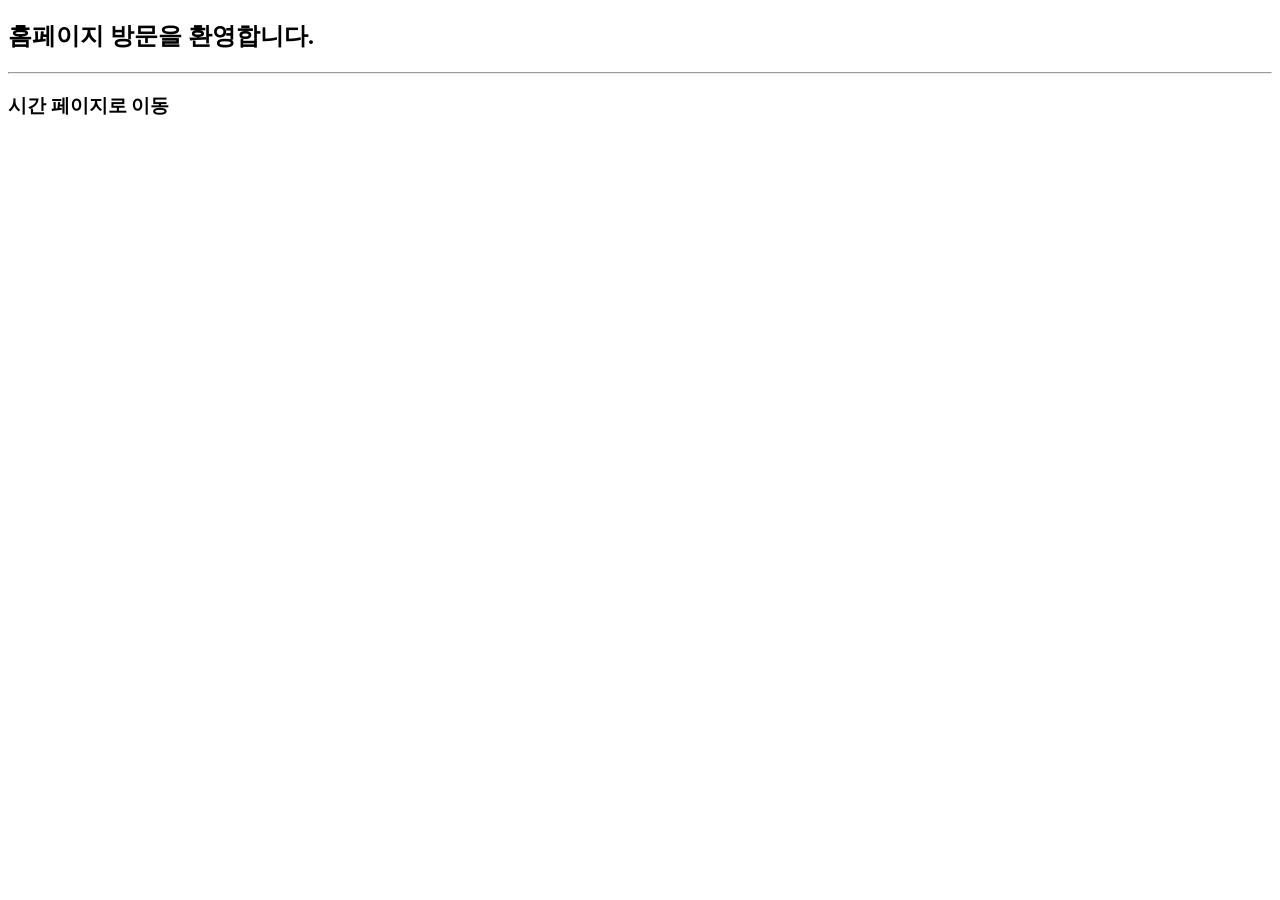
<file: jwboot/src/main/resources/templates/index.html>
<!DOCTYPE html>
<html xmlns:th="http://www.thymeleaf.org" lang="en">
<head>
    <meta charset="UTF-8">
    <title>Welcome</title>
    <link rel="stylesheet" th:href="@{/css/style.css}">
</head>
<body>
    <div class="content">
        <h2>홈페이지 방문을 환영합니다.</h2>
        <hr>
        <h3><a th:href="@{/time}">시간 페이지로 이동</a></h3>
    </div>
</body>
</html>
</file>
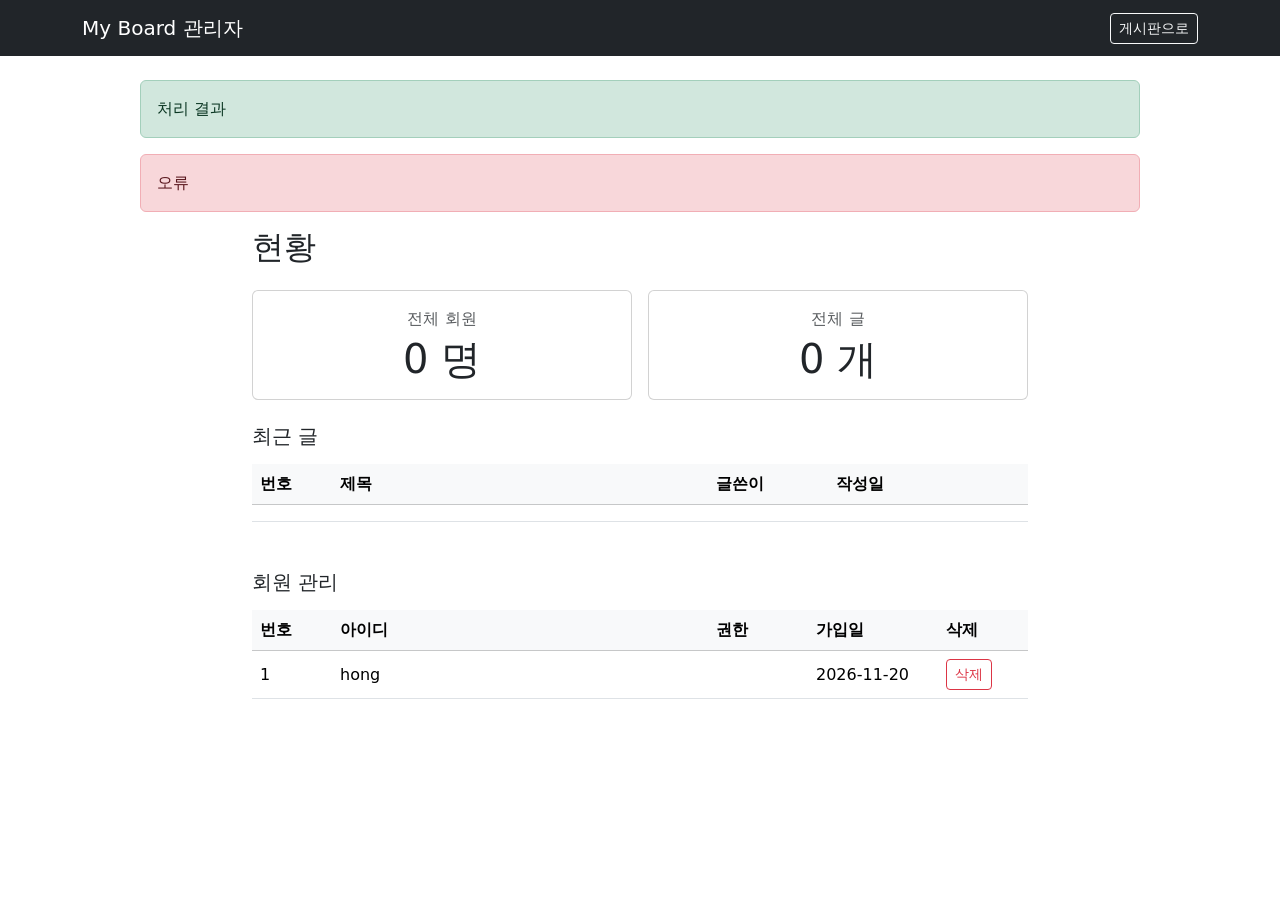
<file: boardweb/src/main/resources/templates/admin/dashboard.html>
<!DOCTYPE html>
<html xmlns:th="http://www.thymeleaf.org" lang="ko">
<head>
    <meta charset="UTF-8">
    <title>관리자 페이지</title>
    <link rel="stylesheet" href="https://cdn.jsdelivr.net/npm/bootstrap@5.3.9/dist/css/bootstrap.min.css">
</head>
<body>
    <nav class="navbar navbar-dark bg-dark mb-4">
        <div class="container">
            <a th:href="@{/admin}" class="navbar-brand">My Board 관리자</a>
            <a th:href="@{/posts}" class="btn btn-outline-light btn-sm">게시판으로</a>
        </div>
    </nav>

    <!-- 처리 결과 -->
    <div class="container" style="width: 80%">
        <div th:if="${message}" class="alert alert-success" th:text="${message}">처리 결과</div>
        <div th:if="${error}" class="alert alert-danger" th:text="${error}">오류</div>
    </div>

    <!-- 전체 현황 -->
    <div class="container" style="max-width: 800px">
        <h2 class="mb-4">현황</h2>
        <!-- row (행) 먼저 만들기 -->
        <div class="row g-3 mb-4">
            <!-- col (열) -->
            <div class="col-md-6">
                <div class="card text-center">
                    <div class="card-body">
                        <p class="text-muted mb-1">전체 회원</p>
                        <p class="display-6 mb-0" th:text="|${userCount}명|">0 명</p>
                    </div>
                </div>
            </div>
            <div class="col-md-6">
                <div class="card text-center">
                    <div class="card-body">
                        <p class="text-muted mb-1">전체 글</p>
                        <p class="display-6 mb-0" th:text="|${postCount}개|">0 개</p>
                    </div>
                </div>
            </div>
        </div>

        <!-- 최근 글 5개 -->
        <h5 class="mb-3">최근 글</h5>
        <table class="table table-hover mb-5">
            <thead class="table-light">
                <tr>
                    <th style="width: 80px">번호</th>
                    <th>제목</th>
                    <th style="width: 120px">글쓴이</th>
                    <th style="width: 200px">작성일</th>
                </tr>
            </thead>
            <tbody>
                <tr th:each="post: ${recentPosts}">
                    <td th:text="${post.id}"></td>
                    <td th:text="${post.title}"></td>
                    <td th:text="${post.writer}"></td>
                    <td th:text="${#temporals.format(post.createdAt,
                                   'yyyy-MM-dd HH:mm')}"></td>
                </tr>
            </tbody>
        </table>

        <!-- 회원 관리 -->
        <h5 class="mb-3">회원 관리</h5>
        <table class="table table-hover align-middle mb-5">
            <thead class="table-light">
            <tr>
                <th style="width: 80px">번호</th>
                <th>아이디</th>
                <th style="width: 100px">권한</th>
                <th style="width: 130px">가입일</th>
                <th style="width: 90px">삭제</th>
            </tr>
            </thead>
            <tbody>
            <tr th:each="user : ${users}">
                <td th:text="${user.id}">1</td>
                <td th:text="${user.username}">hong</td>
                <td>
                    <span class="badge" th:text="${user.role}"
                          th:classappend="${user.role == 'ADMIN'} ? 'text-bg-danger' : 'text-bg-secondary'">USER</span>
                </td>
                <td th:text="${#temporals.format(user.createdAt, 'yyyy-MM-dd')}">2026-11-20</td>
                <td>
                    <!-- 회원 삭제 -->
                    <form th:action="@{/admin/users/{id}/delete(id=${user.id})}" method="post"
                          onsubmit="return confirm('회원과 회원이 쓴 글이 모두 삭제됩니다. 삭제할까요?');">
                        <button type="submit" class="btn btn-outline-danger btn-sm">삭제</button>
                    </form>
                </td>
            </tr>
            </tbody>
        </table>
    </div>
</body>
</html>
</file>
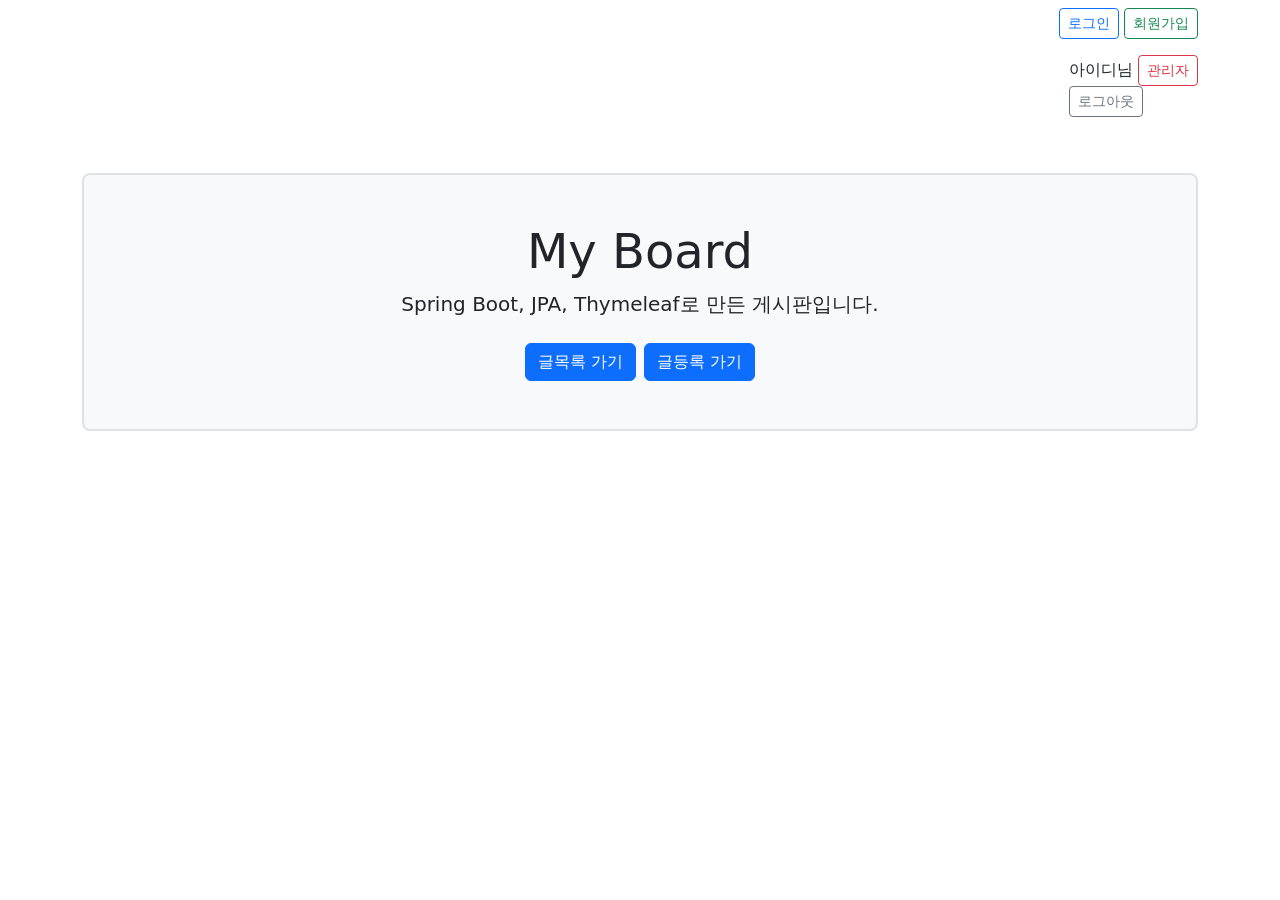
<file: boardweb/src/main/resources/templates/post/main.html>
<!DOCTYPE html>
<html xmlns:th="http://www.thymeleaf.org" lang="ko">
<head>
    <meta charset="UTF-8">
    <title>게시판 홈</title>
    <link rel="stylesheet" href="https://cdn.jsdelivr.net/npm/bootstrap@5.3.9/dist/css/bootstrap.min.css">
</head>
<body>
    <!-- 로그인 상태(우상단 배치) -->
    <div class="container d-flex justify-content-end align-items-center gap-2 py-2">
        <th:block th:if="${loginUser == null}">
            <a th:href="@{/login}" class="btn btn-outline-primary btn-sm">로그인</a>
            <a th:href="@{/signup}" class="btn btn-outline-success btn-sm">회원가입</a>
        </th:block>
    </div>
    <div class="container d-flex justify-content-end align-items-center gap-2 py-2">
        <th:block th:if="${loginUser != null}">
            <span th:text="|${loginUser} 님|">아이디님</span>
            <a th:if="${isAdmin}" th:href="@{/admin}" class="btn btn-outline-danger btn-sm">관리자</a>
            <form th:action="@{/logout}" method="post" class="m-0">
                <button type="submit" class="btn btn-outline-secondary btn-sm">로그아웃</button>
            </form>
        </th:block>
    </div>
    <div class="container py-5">
        <div class="p-5 mb-4 bg-light border border-2 rounded-3 text-center">
            <h1 class="display-5">My Board</h1>
            <p class="lead">Spring Boot, JPA, Thymeleaf로 만든 게시판입니다.</p>

            <div class="d-flex justify-content-center gap-2 mt-4">
                <a th:href="@{/posts}" class="btn btn-primary">글목록 가기</a>
                <a th:href="@{/new-post}" class="btn btn-primary">글등록 가기</a>
            </div>
        </div>
    </div>
</body>
</html>
</file>
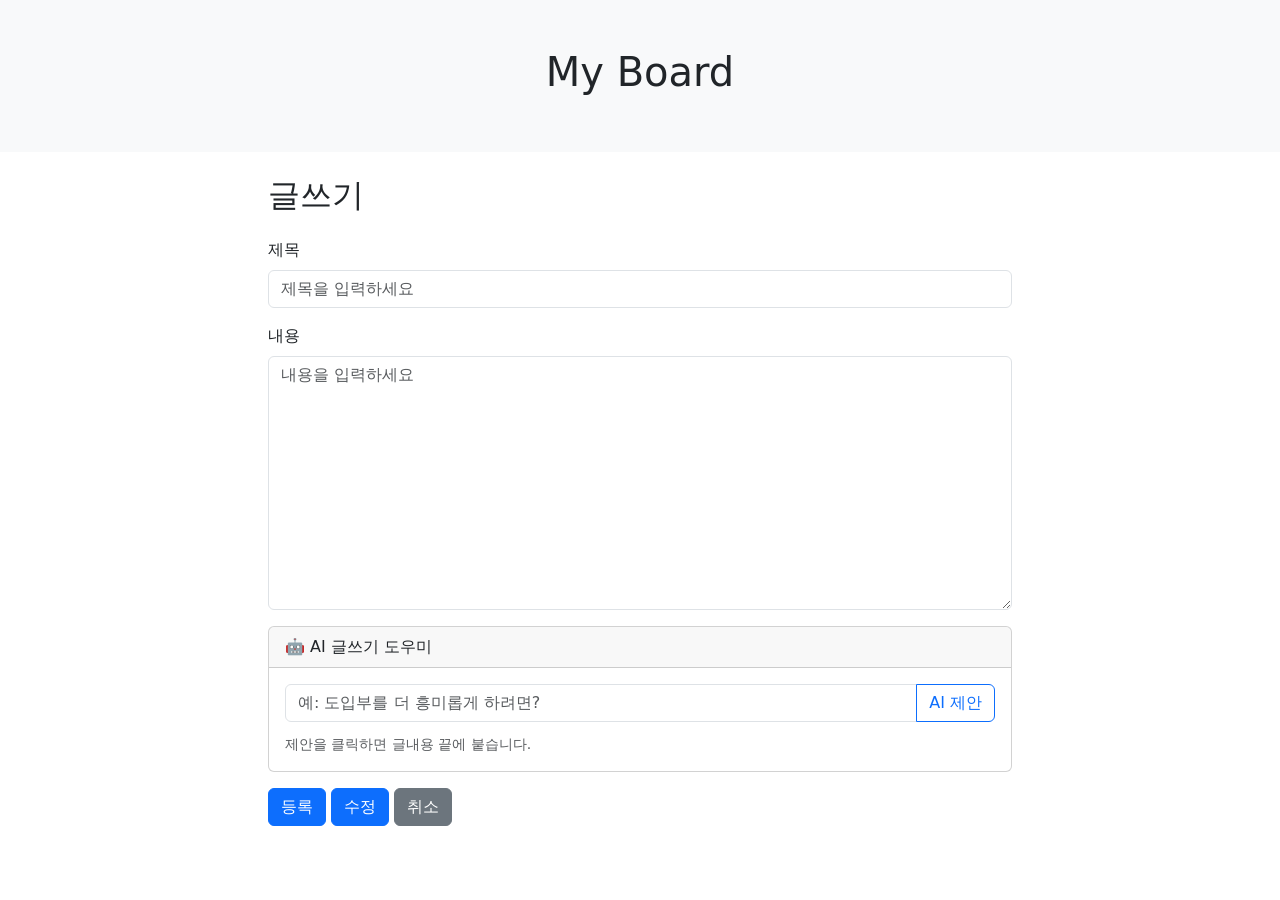
<file: boardweb/src/main/resources/templates/post/newPost.html>
<!DOCTYPE html>
<html xmlns:th="http://www.thymeleaf.org" lang="ko">
<head>
  <meta charset="UTF-8">
  <title>글쓰기</title>
  <link rel="stylesheet" href="https://cdn.jsdelivr.net/npm/bootstrap@5.3.9/dist/css/bootstrap.min.css">
</head>
<body>
  <div class="p-5 mb-4 text-center bg-light">
    <h1 class="mb-2">My Board</h1>
  </div>

  <div class="container" style="width: 60%">
    <h2 class="mb-4" th:text="${post == null} ? '글쓰기' : '글 수정'">글쓰기</h2>
    <!-- ${post?.id} id가 없으면 null이므로 ?(옵셔닝 기호)필요 -->
    <input type="hidden" id="post-id" th:value="${post?.id}">
    <div class="mb-3">
      <label for="title" class="form-label">제목</label>
      <input type="text" id="title" class="form-control"
             th:value="${post?.title}" placeholder="제목을 입력하세요">
    </div>
    <div class="mb-3">
      <label for="content" class="form-label">내용</label>
      <textarea id="content" class="form-control" rows="10"
                th:text="${post?.content}" placeholder="내용을 입력하세요"></textarea>
    </div>
    <!-- AI 글쓰기 도우미 -->
    <div class="card mb-3">
      <div class="card-header">🤖 AI 글쓰기 도우미</div>
      <div class="card-body">
        <div class="input-group mb-2">
          <input type="text" class="form-control" id="ai-question"
                 placeholder="예: 도입부를 더 흥미롭게 하려면?">
          <button type="button" id="ai-btn" class="btn btn-outline-primary">AI 제안</button>
        </div>
        <ul class="list-group" id="ai-result"></ul>
        <div class="form-text">제안을 클릭하면 글내용 끝에 붙습니다.</div>
      </div>
    </div>

    <button th:if="${post == null}" type="button" id="create-btn"
            class="btn btn-primary">등록</button>
    <button th:if="${post != null}" type="button" id="modify-btn"
            class="btn btn-primary">수정</button>
    <a th:href="@{/posts}" class="btn btn-secondary">취소</a>

  </div>

  <script th:src="@{/js/post.js}"></script>
</body>
</html>
</file>
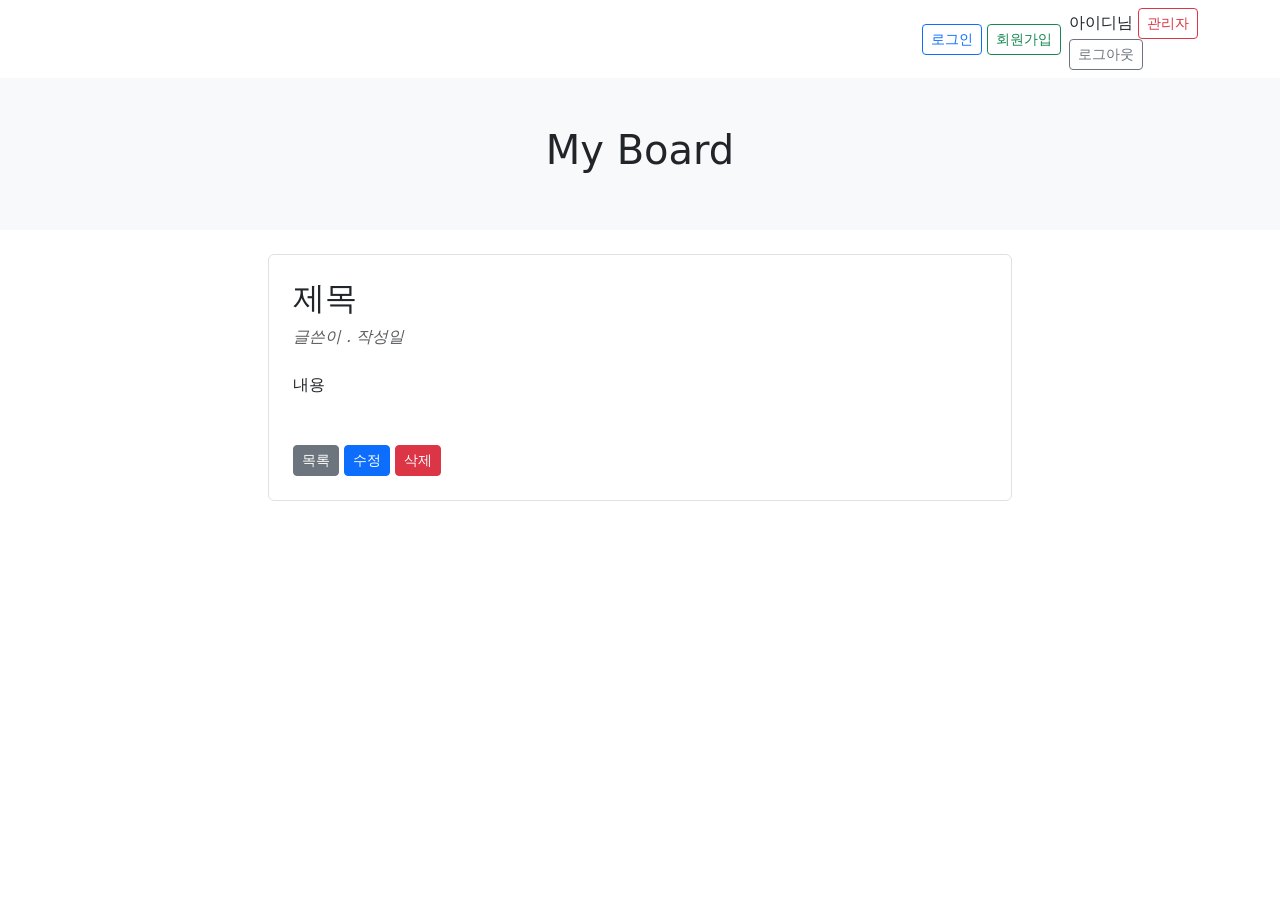
<file: boardweb/src/main/resources/templates/post/postDetail.html>
<!DOCTYPE html>
<html xmlns:th="http://www.thymeleaf.org" lang="ko">
<head>
    <meta charset="UTF-8">
    <title>상세보기</title>
    <link rel="stylesheet" href="https://cdn.jsdelivr.net/npm/bootstrap@5.3.9/dist/css/bootstrap.min.css">
</head>
<body>
    <!-- 로그인 상태(우상단 배치) -->
    <div class="container d-flex justify-content-end align-items-center gap-2 py-2">
        <th:block th:if="${loginUser == null}">
            <a th:href="@{/login}" class="btn btn-outline-primary btn-sm">로그인</a>
            <a th:href="@{/signup}" class="btn btn-outline-success btn-sm">회원가입</a>
        </th:block>
        <th:block th:if="${loginUser != null}">
            <span th:text="|${loginUser} 님|">아이디님</span>
            <a th:if="${isAdmin}" th:href="@{/admin}" class="btn btn-outline-danger btn-sm">관리자</a>
            <form th:action="@{/logout}" method="post" class="m-0">
                <button type="submit" class="btn btn-outline-secondary btn-sm">로그아웃</button>
            </form>
        </th:block>
    </div>

    <div class="p-5 mb-4 text-center bg-light">
        <h1 class="mb-2">My Board</h1>
    </div>

    <div class="container" style="width: 60%">
        <article class="border rounded p-4">
            <!-- 삭제, 수정 시 Javascript가 읽을 글 번호(id가 필요하다!)
            hidden : 화면에서는 보이지 않음 -->
            <input type="hidden" id="post-id" th:value="${post.id}">
            <header class="mb-4">
                <h2 th:text="${post.title}">제목</h2>
                <div th:text="| ${post.writer} . ${#temporals.format(post.createdAt,
                     'yyyy-MM-dd HH:mm')} |" class="text-muted fst-italic">글쓴이 . 작성일</div>
            </header>
            <section class="mb-5">
                <!-- white-space: pre-line : 화면대로 보임(줄바꿈) -->
                <p th:text="${post.content}" style="white-space: pre-line">내용</p>
            </section>

            <a th:href="@{/posts}" class="btn btn-secondary btn-sm">목록</a>

            <!-- 로그인 한 아이디가 글쓴이와 일치할 때만 보이기-->
                <a th:if="${loginUser == post.writer}" th:href="@{/new-post(id=${post.id})}"
                   class="btn btn-primary btn-sm">수정</a>
                <button th:if="${loginUser == post.writer or isAdmin}"
                        type="button" id="delete-btn" class="btn btn-danger btn-sm">삭제</button>
        </article>
    </div>

    <script th:src="@{/js/post.js}"></script>

</body>
</html>
</file>
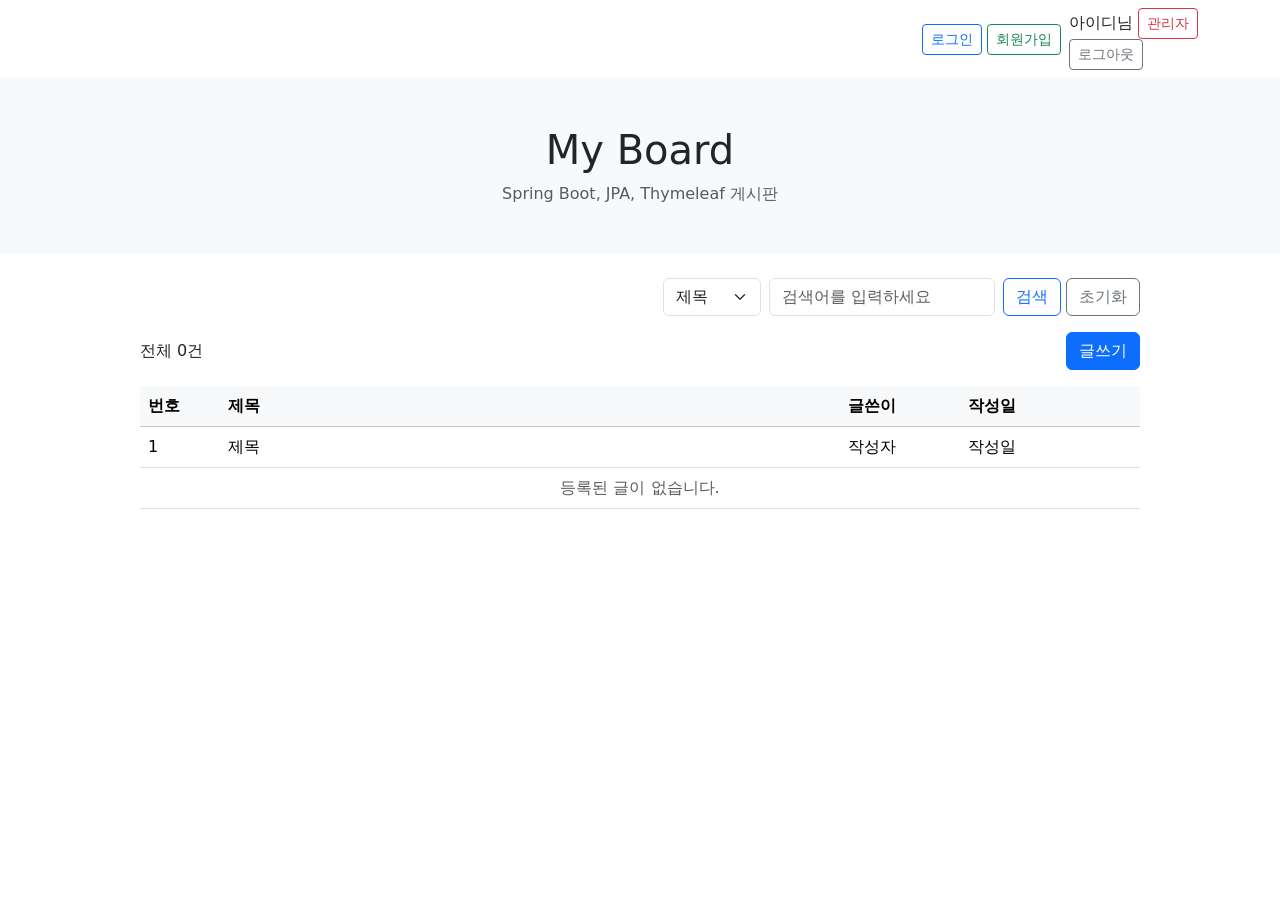
<file: boardweb/src/main/resources/templates/post/postList.html>
<!DOCTYPE html>
<html xmlns:th="http://www.thymeleaf.org" lang="ko">
<head>
    <meta charset="UTF-8">
    <title>게시글 목록</title>
    <link rel="stylesheet" href="https://cdn.jsdelivr.net/npm/bootstrap@5.3.9/dist/css/bootstrap.min.css">
</head>
<body>
    <!-- 로그인 상태(우상단 배치) -->
    <div class="container d-flex justify-content-end align-items-center gap-2 py-2">
        <th:block th:if="${loginUser == null}">
            <a th:href="@{/login}" class="btn btn-outline-primary btn-sm">로그인</a>
            <a th:href="@{/signup}" class="btn btn-outline-success btn-sm">회원가입</a>
        </th:block>
        <th:block th:if="${loginUser != null}">
            <span th:text="|${loginUser} 님|">아이디님</span>
            <a th:if="${isAdmin}" th:href="@{/admin}" class="btn btn-outline-danger btn-sm">관리자</a>
            <form th:action="@{/logout}" method="post" class="m-0">
                <button type="submit" class="btn btn-outline-secondary btn-sm">로그아웃</button>
            </form>
        </th:block>
    </div>

    <div class="p-5 mb-4 text-center bg-light">
        <h1 class="mb-2">My Board</h1>
        <p class="text-muted mb-0">Spring Boot, JPA, Thymeleaf 게시판</p>
    </div>

    <div class="container" style="width: 80%">
        <!-- 검색 영역 -->
        <form th:action="@{/posts}" method="get" class="row g-2 justify-content-end mb-3">
            <div class="col-auto">
                <select name="type" class="form-select">
                    <option value="title"
                            th:selected="${param.type == null or param.type[0] == 'title'}">제목</option>
                    <option value="writer"
                            th:selected="${param.type != null and param.type[0] == 'writer'}">글쓴이</option>
                    <option value="content"
                            th:selected="${param.type != null and param.type[0] == 'content'}">내용</option>
                </select>
            </div>
            <div class="col-auto">
                <input type="text" name="keyword" class="form-control"
                       th:value="${param.keyword}" placeholder="검색어를 입력하세요">
            </div>
            <div class="col-auto">
                <button type="submit" class="btn btn-outline-primary">검색</button>
                <a th:href="@{/posts}" class="btn btn-outline-secondary">초기화</a>
            </div>
        </form>

        <!-- 게시글 총 수, 글쓰기 버튼 -->
        <div class="d-flex justify-content-between align-items-center mb-3">
            <span th:text="| 전체 ${#lists.size(posts)} 건 |">전체 0건</span>
            <a th:href="@{/new-post}" class="btn btn-primary">글쓰기</a>
        </div>

        <table class="table table-hover">
            <thead class="table-light">
                <tr>
                    <th style="width: 80px">번호</th>
                    <th>제목</th>
                    <th style="width: 120px">글쓴이</th>
                    <th style="width: 180px">작성일</th>
                </tr>
            </thead>
            <tbody>
                <tr th:each="post: ${posts}">
                    <td th:text="${post.id}">1</td>
                    <td>
                        <a th:text="${post.title}"
                           th:href="@{/posts/{id}(id=${post.id})}">제목</a>
                    </td>
                    <td th:text="${post.writer}">작성자</td>
                    <td th:text="${#temporals.format(post.createdAt, 'yyyy-MM-dd HH:mm')}">작성일</td>
                </tr>

            <!-- 글이 없는 경우 -->
            <tr th:if="${#lists.isEmpty(posts)}">
                <td colspan="4" class="text-center text-muted">등록된 글이 없습니다.</td>
            </tr>
            </tbody>
        </table>
    </div>
</body>
</html>
</file>
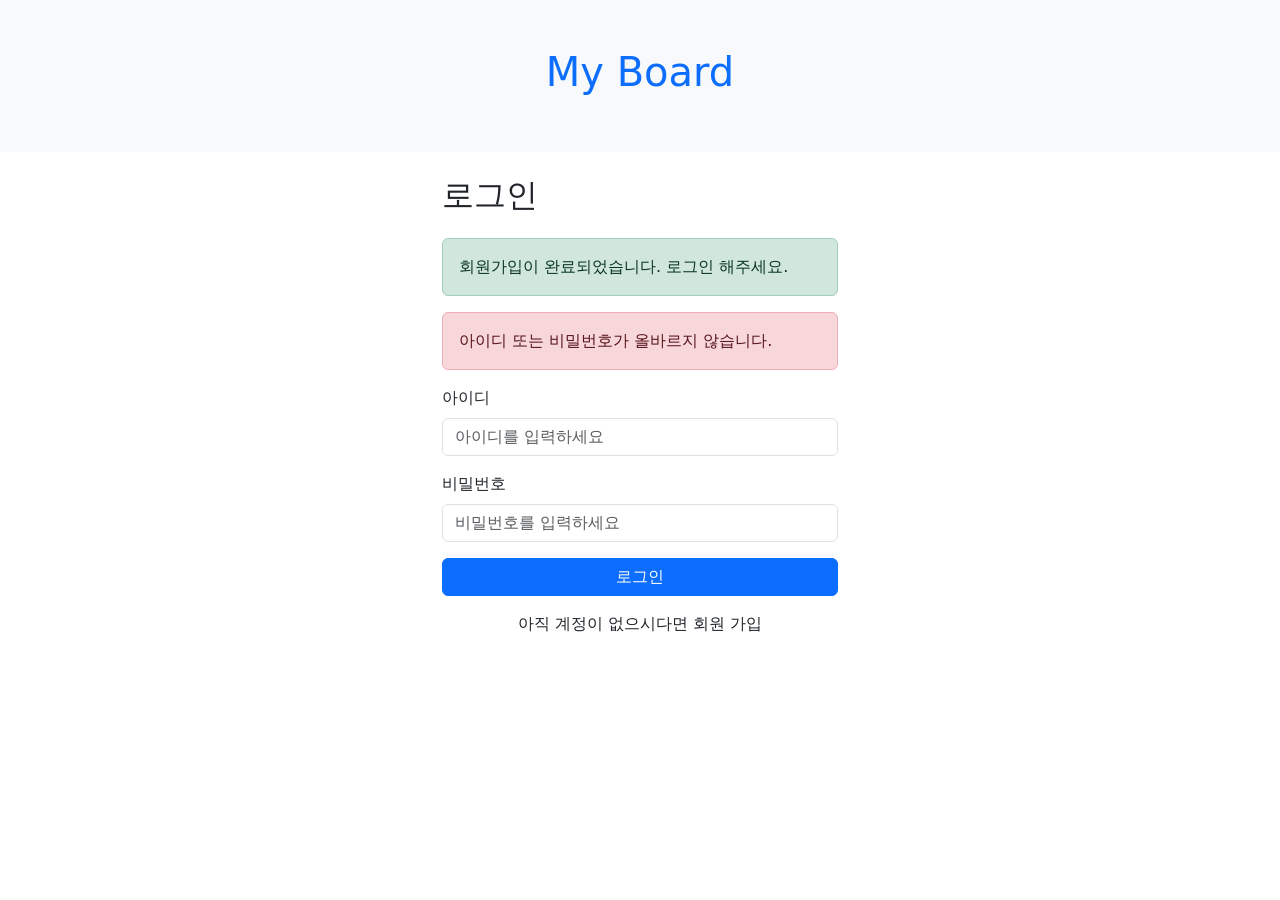
<file: boardweb/src/main/resources/templates/user/login.html>
<!DOCTYPE html>
<html xmlns:th="http://www.thymeleaf.org" lang="ko">
<head>
    <meta charset="UTF-8">
    <title>로그인</title>
    <link rel="stylesheet" href="https://cdn.jsdelivr.net/npm/bootstrap@5.3.9/dist/css/bootstrap.min.css">
</head>
<body>
    <div class="p-5 mb-4 text-center bg-light">
        <h1 class="mb-2">
            <a th:href="@{/}" class="text-decoration-none">My Board</a>
        </h1>
    </div>

    <div class="container" style="max-width: 420px">
        <h2 class="mb-4">로그인</h2>
        <!-- 오류 문구 영역 -->
        <!-- /login?signup : 회원가입 직후 -->
        <div th:if="${param.signup}" class="alert alert-success">회원가입이 완료되었습니다. 로그인 해주세요.</div>
        <!-- 로그인 오류 -->
        <div th:if="${param.error}" class="alert alert-danger">아이디 또는 비밀번호가 올바르지 않습니다.</div>

        <form th:action="@{/login}" method="post">
            <div class="mb-3">
                <label for="username" class="form-lebel mb-2">아이디</label>
                <input type="text" class="form-control"
                       id="username" name="username" required
                       placeholder="아이디를 입력하세요"
                >
            </div>
            <div class="mb-3">
                <label for="password" class="form-lebel mb-2">비밀번호</label>
                <input type="password" class="form-control"
                       id="password" name="password" required
                       placeholder="비밀번호를 입력하세요"
                >
            </div>
            <button type="submit" class="btn btn-primary w-100">로그인</button>
        </form>
    </div>
    <p class="text-center mt-3">아직 계정이 없으시다면 <a th:href="@{/signup}">회원 가입</a></p>
</body>
</html>
</file>
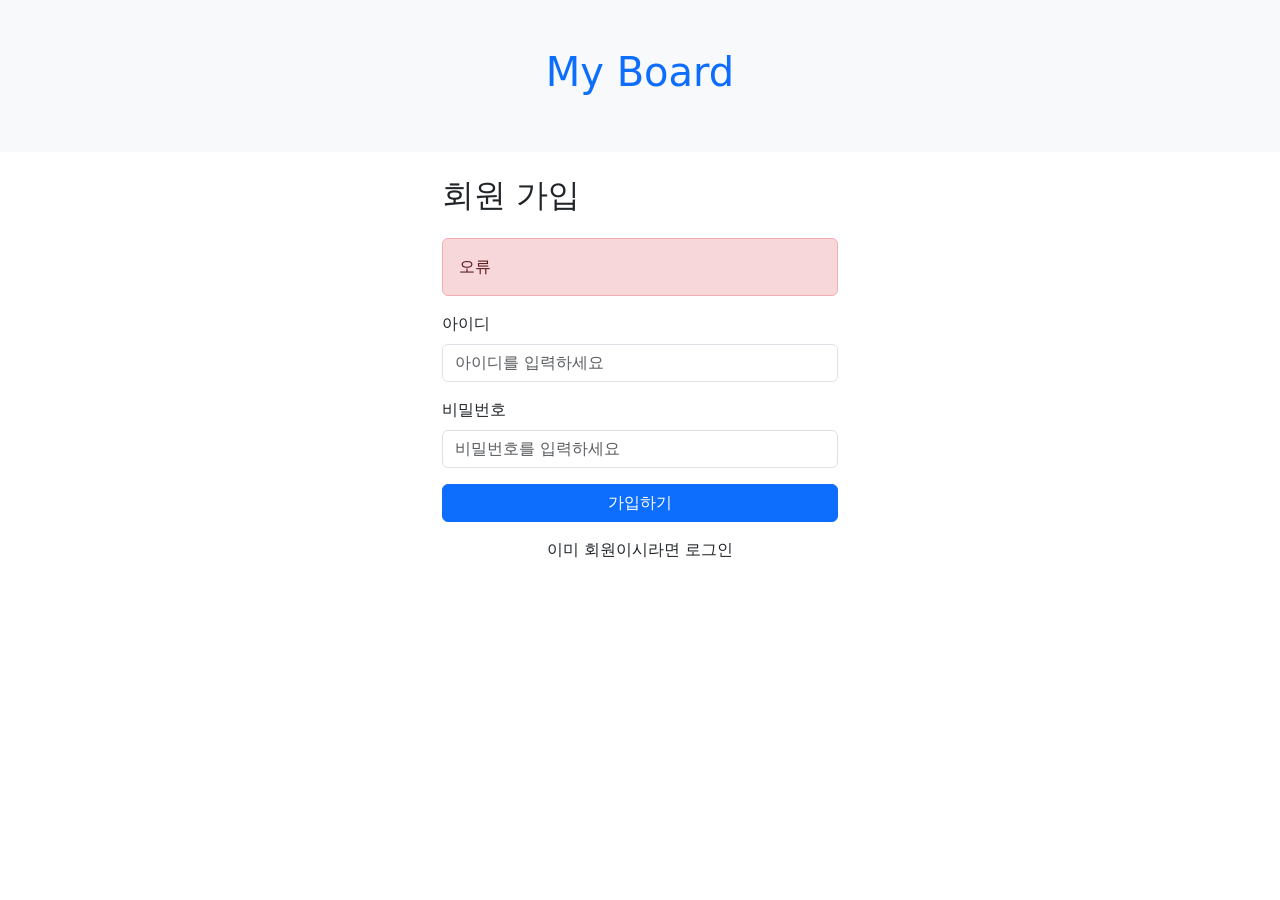
<file: boardweb/src/main/resources/templates/user/signup.html>
<!DOCTYPE html>
<html xmlns:th="http://www.thymeleaf.org" lang="ko">
<head>
    <meta charset="UTF-8">
    <title>회원 가입</title>
    <link rel="stylesheet" href="https://cdn.jsdelivr.net/npm/bootstrap@5.3.9/dist/css/bootstrap.min.css">
</head>
<body>
    <div class="p-5 mb-4 text-center bg-light">
        <h1 class="mb-2">
            <a th:href="@{/}" class="text-decoration-none">My Board</a>
        </h1>
    </div>

    <div class="container" style="max-width: 420px">
        <h2 class="mb-4">회원 가입</h2>
        <!-- 가입 실패 문구 -->
        <div th:if="${error}" th:text="${error}" class="alert alert-danger">오류</div>

        <form th:action="@{/signup}" method="post">
            <div class="mb-3">
                <label for="username" class="form-lebel mb-2">아이디</label>
                <input type="text" class="form-control"
                       id="username" name="username" th:value="${username}" required
                       placeholder="아이디를 입력하세요"
                >
            </div>
            <div class="mb-3">
                <label for="password" class="form-lebel mb-2">비밀번호</label>
                <input type="password" class="form-control"
                       id="password" name="password" required
                       placeholder="비밀번호를 입력하세요"
                >
            </div>
            <button type="submit" class="btn btn-primary w-100">가입하기</button>
        </form>
        <p class="text-center mt-3">이미 회원이시라면 <a th:href="@{/login}">로그인</a></p>
    </div>

</body>
</html>
</file>
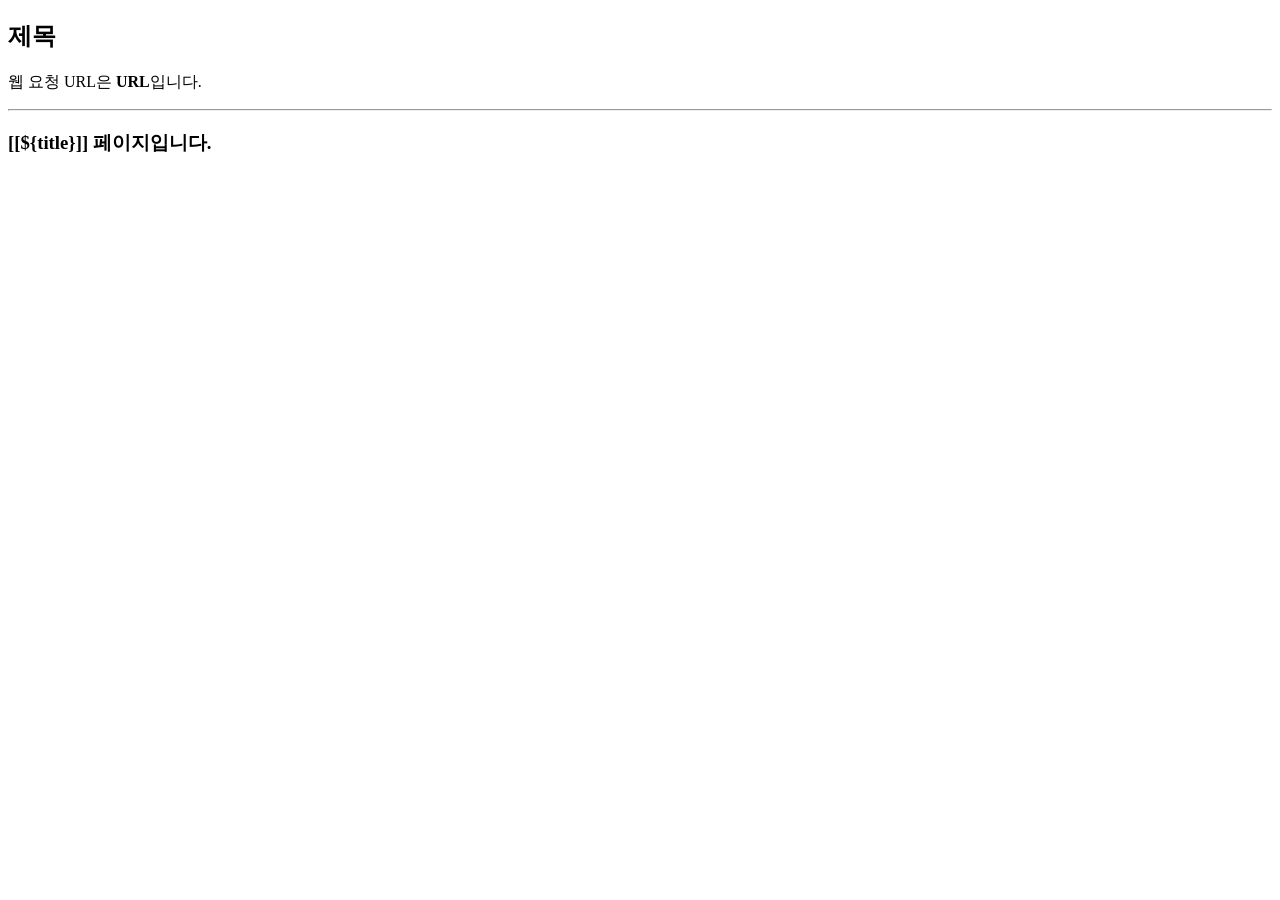
<file: jwboot/src/main/resources/templates/pages/view01.html>
<!DOCTYPE html>
<!-- 타임리프 네임스페이스 선언 -->
<html xmlns:th="http://www.thymeleaf.org" lang="en">
<head>
    <meta charset="UTF-8">
    <title th:text="${title}">제목</title>
    <link rel="stylesheet" th:href="@{/css/style.css}">
</head>
<body>
    <div class="content">
        <h2 th:text="${title}">제목</h2>
        <p>웹 요청 URL은 <b th:text="${url}">URL</b>입니다.</p>
        <hr>
        <!-- 인라인 표현식 -->
        <h3>[[${title}]] 페이지입니다.</h3>
    </div>
</body>
</html>
</file>
